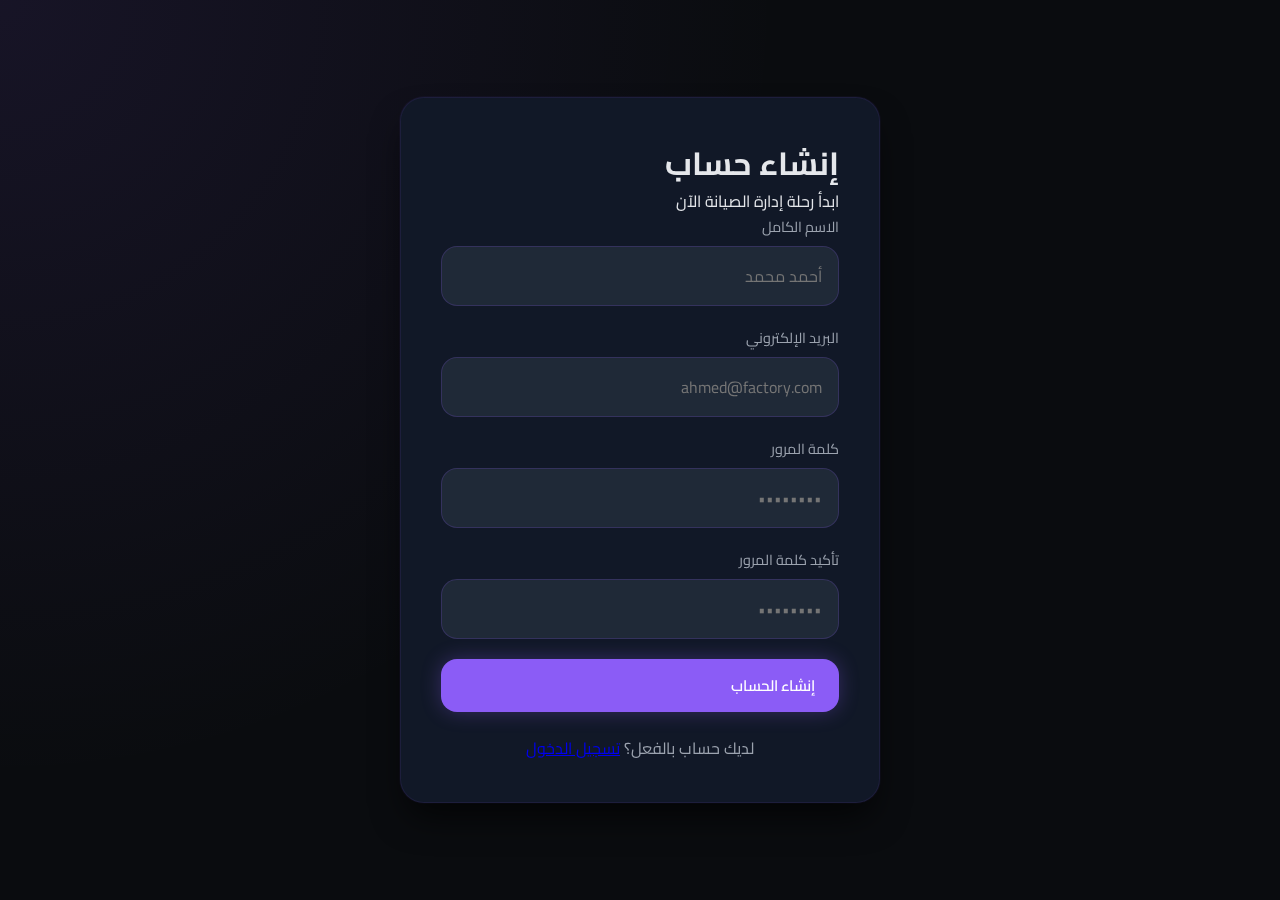
<file: register.html>
<!DOCTYPE html>
<html lang="ar" dir="rtl">
<head>
    <meta charset="UTF-8">
    <meta name="viewport" content="width=device-width, initial-scale=1.0">
    <title>GMAO Pro | إنشاء حساب</title>
    <link rel="stylesheet" href="assets/css/style.css">
    <style>
        .auth-container {
            min-height: 100vh;
            display: flex;
            align-items: center;
            justify-content: center;
            background: radial-gradient(circle at top left, rgba(139, 92, 246, 0.1), transparent 50%);
        }
        
        .auth-card {
            max-width: 480px;
            width: 100%;
            padding: 40px;
        }
    </style>
</head>
<body>
    <div class="auth-container">
        <div class="auth-card card">
            <div class="text-center">
                <h1 class="auth-title">إنشاء حساب</h1>
                <p class="auth-subtitle">ابدأ رحلة إدارة الصيانة الآن</p>
            </div>
            
            <form id="registerForm">
                <div class="input-group">
                    <label>الاسم الكامل</label>
                    <input type="text" id="fullName" placeholder="أحمد محمد" required>
                </div>
                
                <div class="input-group">
                    <label>البريد الإلكتروني</label>
                    <input type="email" id="email" placeholder="ahmed@factory.com" required>
                </div>
                
                <div class="input-group">
                    <label>كلمة المرور</label>
                    <input type="password" id="password" placeholder="••••••••" required>
                </div>
                
                <div class="input-group">
                    <label>تأكيد كلمة المرور</label>
                    <input type="password" id="confirmPassword" placeholder="••••••••" required>
                </div>
                
                <button type="submit" class="btn btn-primary" style="width: 100%;">
                    إنشاء الحساب
                </button>
            </form>
            
            <div style="margin-top: 24px; text-align: center;">
                <span style="color: var(--gray);">لديك حساب بالفعل؟ </span>
                <a href="index.html" class="auth-link">تسجيل الدخول</a>
            </div>
        </div>
    </div>
    
    <script src="assets/js/auth.js"></script>
</body>
</html>
</file>
<file: assets/css/style.css>
/* assets/css/style.css */
@import url('https://fonts.googleapis.com/css2?family=Cairo:wght@300;400;600;700;800&display=swap');

:root {
    --black: #0a0c0f;
    --black-light: #111827;
    --black-lighter: #1f2937;
    --purple: #8b5cf6;
    --purple-light: #a78bfa;
    --purple-dark: #7c3aed;
    --gray: #9ca3af;
    --gray-light: #e5e7eb;
    --success: #10b981;
    --warning: #f59e0b;
    --danger: #ef4444;
    --card-bg: #111827;
    --border-radius: 24px;
    --border-radius-sm: 16px;
    --shadow: 0 20px 35px -8px rgba(0, 0, 0, 0.7);
    --shadow-hover: 0 25px 40px -12px rgba(139, 92, 246, 0.3);
}

* {
    margin: 0;
    padding: 0;
    box-sizing: border-box;
    font-family: 'Cairo', sans-serif;
}

body {
    background: var(--black);
    color: var(--gray-light);
    line-height: 1.6;
    min-height: 100vh;
}

/* حاوية التطبيق */
.app {
    max-width: 1440px;
    margin: 0 auto;
    padding: 20px;
}

/* الكروت */
.card {
    background: var(--card-bg);
    border-radius: var(--border-radius);
    padding: 24px;
    border: 1px solid rgba(139, 92, 246, 0.1);
    box-shadow: var(--shadow), 0 0 0 1px rgba(139, 92, 246, 0.05);
    transition: all 0.4s cubic-bezier(0.4, 0, 0.2, 1);
    backdrop-filter: blur(10px);
}

.card:hover {
    border-color: var(--purple);
    box-shadow: var(--shadow-hover), 0 0 0 1px rgba(139, 92, 246, 0.2);
    transform: translateY(-4px);
}

/* الشريط العلوي */
.navbar {
    background: rgba(17, 24, 39, 0.8);
    backdrop-filter: blur(12px);
    padding: 16px 32px;
    border-radius: 100px;
    margin-bottom: 32px;
    border: 1px solid rgba(139, 92, 246, 0.2);
    display: flex;
    justify-content: space-between;
    align-items: center;
}

.logo {
    font-size: 1.5rem;
    font-weight: 800;
    background: linear-gradient(135deg, white, var(--purple-light));
    -webkit-background-clip: text;
    -webkit-text-fill-color: transparent;
    letter-spacing: 1px;
}

/* شريط التنقل الجانبي */
.sidebar {
    background: var(--black-light);
    border-radius: var(--border-radius);
    padding: 24px;
    border: 1px solid rgba(139, 92, 246, 0.1);
    position: sticky;
    top: 20px;
}

.sidebar-item {
    padding: 12px 16px;
    margin: 8px 0;
    border-radius: var(--border-radius-sm);
    color: var(--gray);
    transition: all 0.3s;
    display: flex;
    align-items: center;
    gap: 12px;
}

.sidebar-item:hover, .sidebar-item.active {
    background: rgba(139, 92, 246, 0.1);
    color: white;
    border-right: 4px solid var(--purple);
}

/* الأزرار */
.btn {
    padding: 12px 24px;
    border-radius: 16px;
    font-weight: 600;
    font-size: 0.95rem;
    border: none;
    cursor: pointer;
    transition: all 0.3s;
    display: inline-flex;
    align-items: center;
    gap: 8px;
}

.btn-primary {
    background: var(--purple);
    color: white;
    box-shadow: 0 0 20px rgba(139, 92, 246, 0.3);
}

.btn-primary:hover {
    background: var(--purple-dark);
    transform: scale(1.05);
    box-shadow: 0 0 30px rgba(139, 92, 246, 0.5);
}

.btn-outline {
    background: transparent;
    border: 1.5px solid var(--purple);
    color: white;
}

.btn-outline:hover {
    background: var(--purple);
}

/* نماذج الإدخال */
.input-group {
    margin-bottom: 20px;
}

.input-group label {
    display: block;
    margin-bottom: 8px;
    color: var(--gray);
    font-size: 0.9rem;
}

.input-group input,
.input-group select,
.input-group textarea {
    width: 100%;
    padding: 14px 16px;
    background: var(--black-lighter);
    border: 1px solid rgba(139, 92, 246, 0.2);
    border-radius: 16px;
    color: white;
    font-size: 1rem;
    transition: all 0.3s;
}

.input-group input:focus,
.input-group select:focus,
.input-group textarea:focus {
    outline: none;
    border-color: var(--purple);
    box-shadow: 0 0 0 3px rgba(139, 92, 246, 0.1);
}

/* الجداول */
.table-container {
    overflow-x: auto;
}

.table {
    width: 100%;
    border-collapse: collapse;
}

.table th {
    text-align: right;
    padding: 16px;
    color: var(--purple-light);
    font-weight: 600;
    border-bottom: 2px solid var(--purple);
    font-size: 0.9rem;
}

.table td {
    padding: 16px;
    border-bottom: 1px solid rgba(139, 92, 246, 0.1);
}

.table tr:hover td {
    background: rgba(139, 92, 246, 0.05);
}

/* حالة الآلات */
.status-badge {
    padding: 6px 12px;
    border-radius: 100px;
    font-size: 0.85rem;
    font-weight: 600;
}

.status-active {
    background: rgba(16, 185, 129, 0.1);
    color: var(--success);
    border: 1px solid var(--success);
}

.status-warning {
    background: rgba(245, 158, 11, 0.1);
    color: var(--warning);
    border: 1px solid var(--warning);
}

.status-danger {
    background: rgba(239, 68, 68, 0.1);
    color: var(--danger);
    border: 1px solid var(--danger);
}

/* الإحصائيات */
.stats-grid {
    display: grid;
    grid-template-columns: repeat(auto-fit, minmax(260px, 1fr));
    gap: 24px;
    margin-bottom: 32px;
}

.stat-card {
    background: linear-gradient(145deg, var(--black-light), #0f131a);
    padding: 24px;
    border-radius: var(--border-radius);
    border-right: 4px solid var(--purple);
}

.stat-value {
    font-size: 2.5rem;
    font-weight: 800;
    color: white;
    line-height: 1;
    margin-bottom: 4px;
}

.stat-label {
    color: var(--gray);
    font-size: 0.9rem;
    letter-spacing: 0.5px;
}

/* الرسوم البيانية */
.chart-container {
    background: var(--black-light);
    border-radius: var(--border-radius);
    padding: 20px;
    margin: 20px 0;
    height: 400px;
}

.chart-header {
    display: flex;
    justify-content: space-between;
    align-items: center;
    margin-bottom: 20px;
}

.chart-type-selector {
    display: flex;
    gap: 10px;
}

.chart-type-btn {
    padding: 8px 16px;
    background: transparent;
    border: 1px solid rgba(139, 92, 246, 0.3);
    color: var(--gray);
    border-radius: 12px;
    cursor: pointer;
    transition: all 0.3s;
}

.chart-type-btn.active {
    background: var(--purple);
    color: white;
    border-color: var(--purple);
}

/* تذييل الصفحة */
.footer {
    margin-top: 40px;
    padding: 24px;
    text-align: center;
    color: var(--gray);
    border-top: 1px solid rgba(139, 92, 246, 0.1);
}

/* تصميم متجاوب */
@media (max-width: 768px) {
    .app {
        padding: 12px;
    }
    
    .stats-grid {
        grid-template-columns: 1fr;
    }
    
    .navbar {
        flex-direction: column;
        gap: 12px;
        border-radius: 24px;
    }
}
</file>
